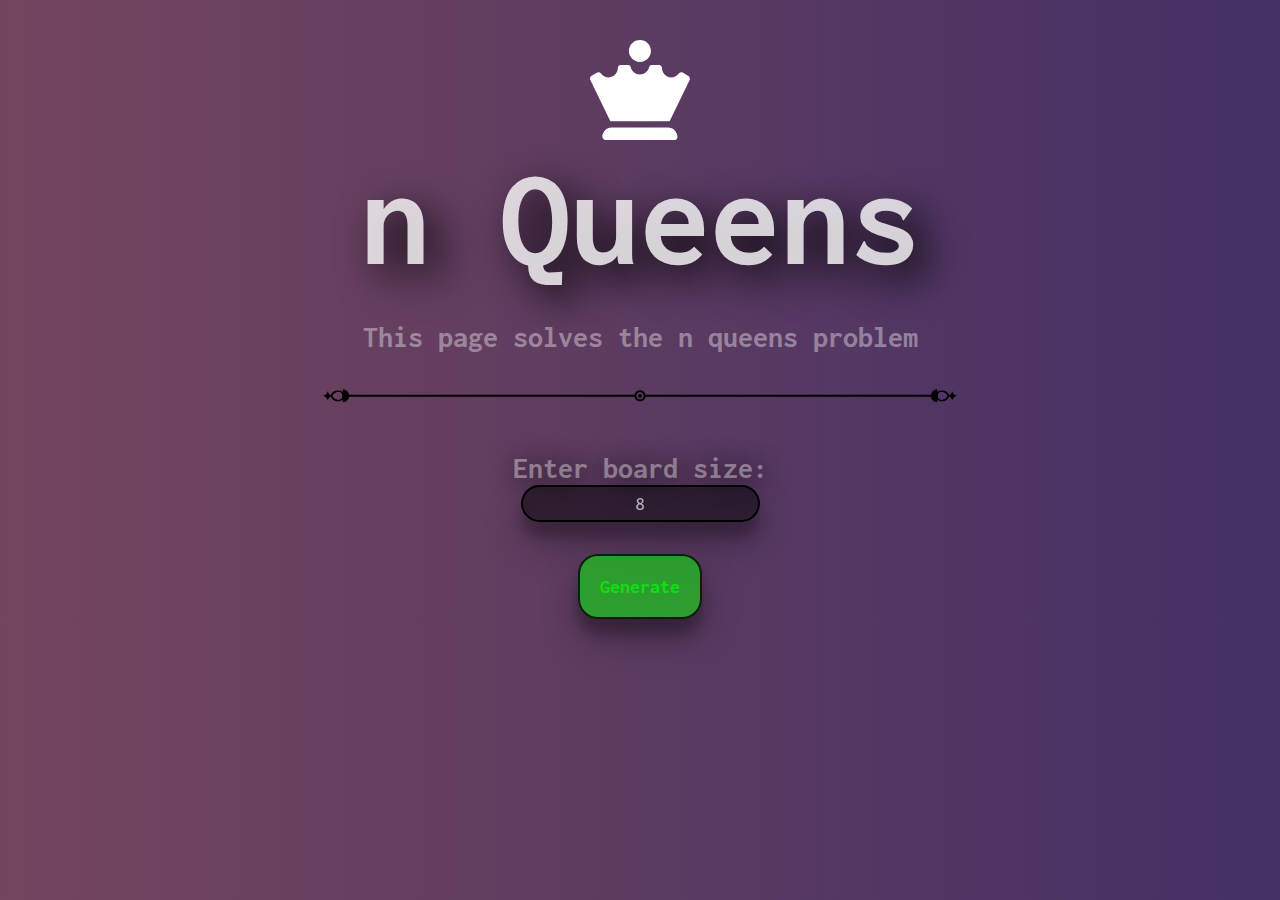
<file: index.html>
<!DOCTYPE html>
<html lang="en">

<head>
        <link href="./styles/form.css" rel="stylesheet">
        <link rel="preconnect" href="https://fonts.gstatic.com">
        <link href="https://fonts.googleapis.com/css2?family=Saira+Condensed:wght@400;500;600;700&display=swap"
                rel="stylesheet">
        <link rel="icon" type="image/x-icon" href="./icons/chess-queen-white.svg">
        <meta charset="UTF-8">
        <meta http-equiv="X-UA-Compatible" content="IE=edge">
        <meta name="viewport" content="width=device-width, initial-scale=1.0">
        <title>n Queens | Eloy Bermejo</title>
</head>

<body>
        <img class="queenImg noselect" src="./icons/chess-queen-white.svg" alt="Queen image">
        <h1 class="noselect">n Queens</h1>
        <h2 class="noselect">This page solves the n queens problem</h2>
        <br class="noselect">
        <img class="line noselect" src="./images/line.png" alt="Line break">

        <section>
                <form action="board.html" method="get">
                        <label class="noselect" for="board-size">Enter board size:</label><br class="noselect">
                        <input type="text" id="board-size" name="board-size" value="8" required>
                        <br class="noselect"><br class="noselect">
                        <input class="noselect" type="submit" value="Generate">
                </form>
        </section>

</body>

</html>
</file>
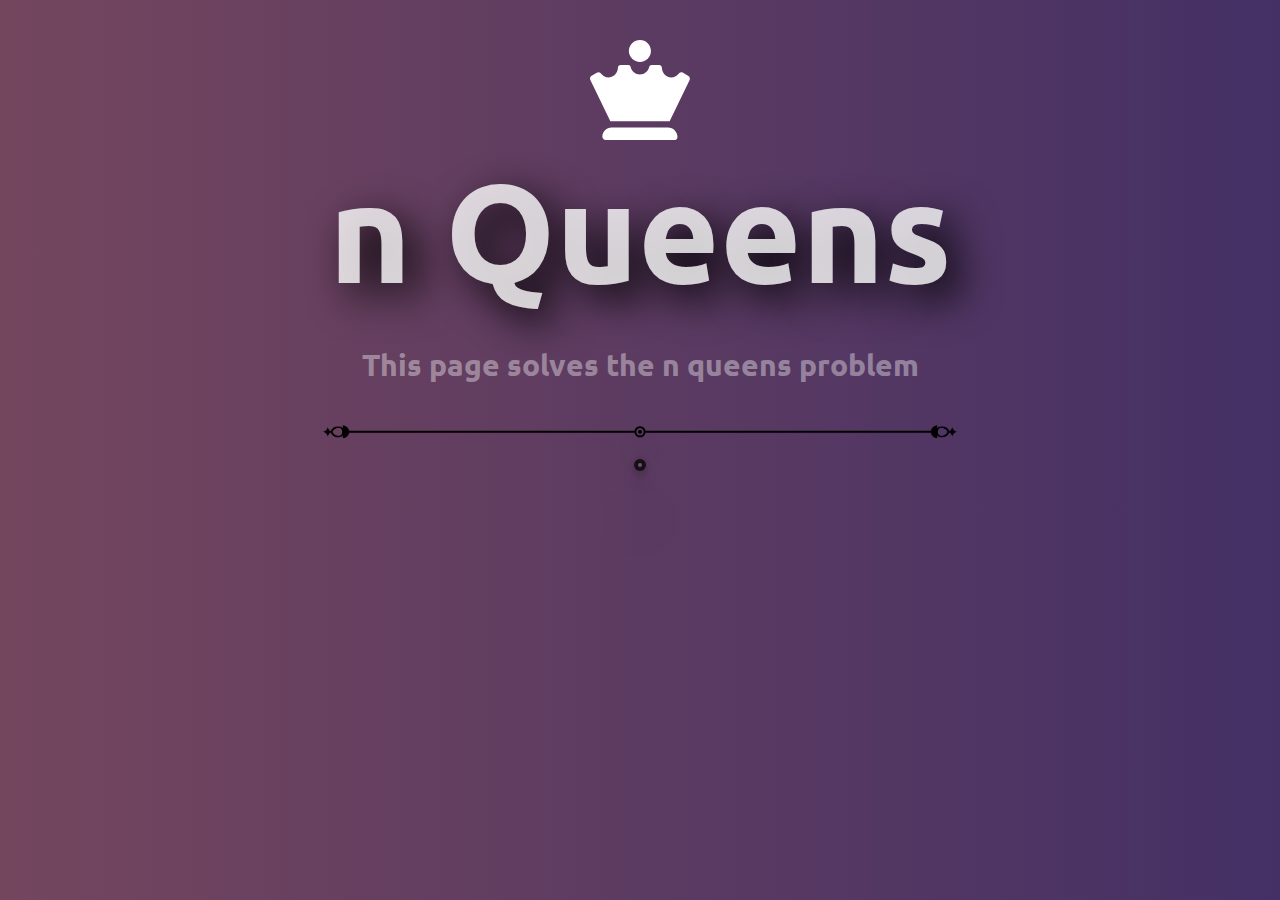
<file: board.html>
<!DOCTYPE html>
<html lang="en">
<head>
        <link href="./styles/board.css" rel="stylesheet">
        <link rel="icon" type="image/x-icon" href="./icons/chess-queen-white.svg">
        <meta charset="UTF-8">
        <meta http-equiv="X-UA-Compatible" content="IE=edge">
        <meta name="viewport" content="width=device-width, initial-scale=1.0">
        <title>n Queens | Eloy Bermejo</title>
        <script src="./javascript/generateQueens.js" defer></script>
</head>
<body>
        <img class="queenImg noselect" src="./icons/chess-queen-white.svg" alt="Queen image">
        <h1 class="noselect">n Queens</h1>
        <h2 class="noselect">This page solves the n queens problem</h2>
        <br class="noselect">
        <img class="line noselect" src="./images/line.png" alt="Line break">

        <table class="noselect"></table>
        <br class="noselect">
        <p class="position noselect"></p>
</body>
</html>
</file>
<file: styles/form.css>
@import url('https://fonts.googleapis.com/css?family=Inconsolata&display=swap');

* {
    margin: 0 auto;
    font-size: 20px;
    font-family: 'Inconsolata', sans-serif;
}

body {
    overflow: hidden;
    text-align: center;
    display: block;
    margin-right: auto;
    margin-left: auto;
    background: linear-gradient(90deg, rgba(116,70,94,1) 0%, rgba(68,48,101,1) 100%);
}

.noselect {
    -webkit-touch-callout: none;
    -webkit-user-select: none;
    -khtml-user-select: none;
    -moz-user-select: none;
    -ms-user-select: none;
    user-select: none;
    -webkit-user-drag: none;
  }

.queenImg {
    animation: fadeIn1 1.5s;
    margin-top: 2em;
    width: 5em;
    height: 5em;
}

h1 {
    font-size: 7em;
    color: rgba(255, 255, 255, 0.8);
    animation: fadeIn1 2s;
    text-shadow: 0.1em 0.1em 0.3em #000000;
    transition: ease-in 0.1s;
}

h1:hover {
    color: rgba(255, 255, 255, 0.95);
    text-shadow: 0.1em 0.1em 0.5em #000000;
}

h2 {
    margin-top: 1em;
    font-size: 1.5em;
    color: rgba(255, 255, 255, 0.4);
    animation: fadeIn1 3s;
    transition: ease-in 0.1s;
}

h2:hover {
    color: rgba(255, 255, 255, 0.6);
}

.line {
    animation: fadeIn1 4s;
    width: 50%;
    height: 50%;
}

form {
    animation: fadeIn2 2s;
    margin-top: 1em;
    border-radius: 2em;

    font-size: 1.5em;
    color: rgba(255, 255, 255, 0.5);
}

legend {
    border-radius: 2em;
}

label {
    color: rgba(255, 255, 255, 0.4);
    font-size: 1em;
    font-weight: bold;
    text-shadow: 0.1em 0.1em 0.9em #000000;
    transition: ease-in 0.1s;
}

label:hover {
    color: rgba(255, 255, 255, 0.6);
}

input[type="text"] {
    padding: 0.3em;
    color: rgba(255, 255, 255, 0.7);
    background-color: rgba(0, 0, 0, 0.5);
    border: black solid 0.1em;
    border-radius: 1em;
    text-align: center;
    outline: black solid 0em;
    transition: ease-in 0.1s;
    box-shadow: rgba(0, 0, 0, 0.3) 0px 19px 38px, rgba(0, 0, 0, 0.22) 0px 15px 12px;
}

input[type="text"]:focus {
    outline: black solid 0.2em;
    color: rgba(255, 255, 255, 0.9);
    box-shadow: rgba(0, 0, 0, 0.3) 0px 29px 48px, rgba(0, 0, 0, 0.22) 0px 25px 22px;
}

input[type="submit"] {
    padding: 1em;
    border: solid rgba(0, 0, 0, 0.8) 0.1em;
    border-radius: 1em;
    background-color: rgba(0, 255, 0, 0.5);
    color: rgba(0, 255, 0, 0.7);
    font-weight: bold;

    box-shadow: rgba(0, 0, 0, 0.3) 0px 19px 38px, rgba(0, 0, 0, 0.22) 0px 15px 12px;
    transition: ease-in 0.3s;
}

input[type="submit"]:hover {
    background-color: rgba(0, 255, 0, 0.3);
    color: rgba(0, 255, 0, 0.8);
    cursor: pointer;
    box-shadow: rgba(0, 0, 0, 0.3) 0px 29px 48px, rgba(0, 0, 0, 0.22) 0px 25px 22px;
}

@keyframes fadeIn1 {
    0% {
        opacity: 0;
        transform: translateY(-10%);
    }

    100% {
        opacity: 1;
        transform: translateY(0);
    }
}

@keyframes fadeIn2 {
    0% {
        opacity: 0;
        transform: translateY(15%);
    }

    50% {
        opacity: 0;
    }

    100% {
        opacity: 1;
        transform: translateY(0);
    }
}
</file>
<file: styles/board.css>
@import url('https://fonts.googleapis.com/css?family=Ubuntu&display=swap');

* {
    margin: 0 auto;
    font-size: 20px;
    font-family: 'Ubuntu', sans-serif;
}

body {
    text-align: center;
    display: block;
    margin-right: auto;
    margin-left: auto;
    background: linear-gradient(90deg, rgba(116,70,94,1) 0%, rgba(68,48,101,1) 100%);
    background-repeat: no-repeat;
    background-attachment: fixed;
}

::-webkit-scrollbar {
    display: none;
}

.noselect {
    -webkit-touch-callout: none;
    -webkit-user-select: none;
    -khtml-user-select: none;
    -moz-user-select: none;
    -ms-user-select: none;
    user-select: none;
    -webkit-user-drag: none;
  }

.queenImg {
    margin-top: 2em;
    width: 5em;
    height: 5em;
}

h1 {
    font-size: 7em;
    color: rgba(255, 255, 255, 0.8);
    text-shadow: 0.1em 0.1em 0.3em #000000;
    transition: ease-in 0.1s;
}

h1:hover {
    color: rgba(255, 255, 255, 0.95);
    text-shadow: 0.1em 0.1em 0.5em #000000;
}

h2 {
    margin-top: 1em;
    font-size: 1.5em;
    color: rgba(255, 255, 255, 0.4);
    transition: ease-in 0.1s;
}

h2:hover {
    color: rgba(255, 255, 255, 0.6);
}

.line {
    width: 50%;
    height: 50%;
}

table {
    box-shadow: rgba(0, 0, 0, 0.25) 0px 54px 55px, rgba(0, 0, 0, 0.12) 0px -12px 30px, rgba(0, 0, 0, 0.12) 0px 4px 6px, rgba(0, 0, 0, 0.17) 0px 12px 13px, rgba(0, 0, 0, 0.09) 0px -3px 5px;
    background-color: rgba(255, 255, 255, 0.1);
    border: rgba(0, 0, 0, 0.8) solid 0.2em;
    border-radius: 1em;
    padding: 0.1em;
}

td {
    border: rgba(0, 0, 0, 0.8) solid 0.01em;
    border-radius: 0.5em;
    padding: 1em;
    background-color: rgba(0, 0, 0, 0.5);
}

td:hover {
    background-color: rgba(0, 0, 0, 0.6);
}

p {
    font-weight: bold;
    color: rgba(255, 255, 255, 0.5);
    margin-bottom: 5em;
}

p:hover {
    color: rgba(255, 255, 255, 0.6);
}

.queen {
    background-color: rgba(255, 255, 255, 0.5);
    background-image: url(../icons/chess-queen.svg);
    background-repeat: no-repeat;
    background-size: 70%;
    background-position-x: 50%;
    background-position-y: 50%;
    transition: 0.2s ease-in;
}

.queen:hover {
    background-color: rgba(255, 255, 255, 0.7);
    background-size: 80%;
}

@keyframes fadeIn1 {
    0% {
        opacity: 0;
        transform: translateY(-10%);
    }

    100% {
        opacity: 1;
        transform: translateY(0);
    }
}

@keyframes fadeIn2 {
    0% {
        opacity: 0;
        transform: translateY(15%);
    }

    50% {
        opacity: 0;
    }

    100% {
        opacity: 1;
        transform: translateY(0);
    }
}
</file>
